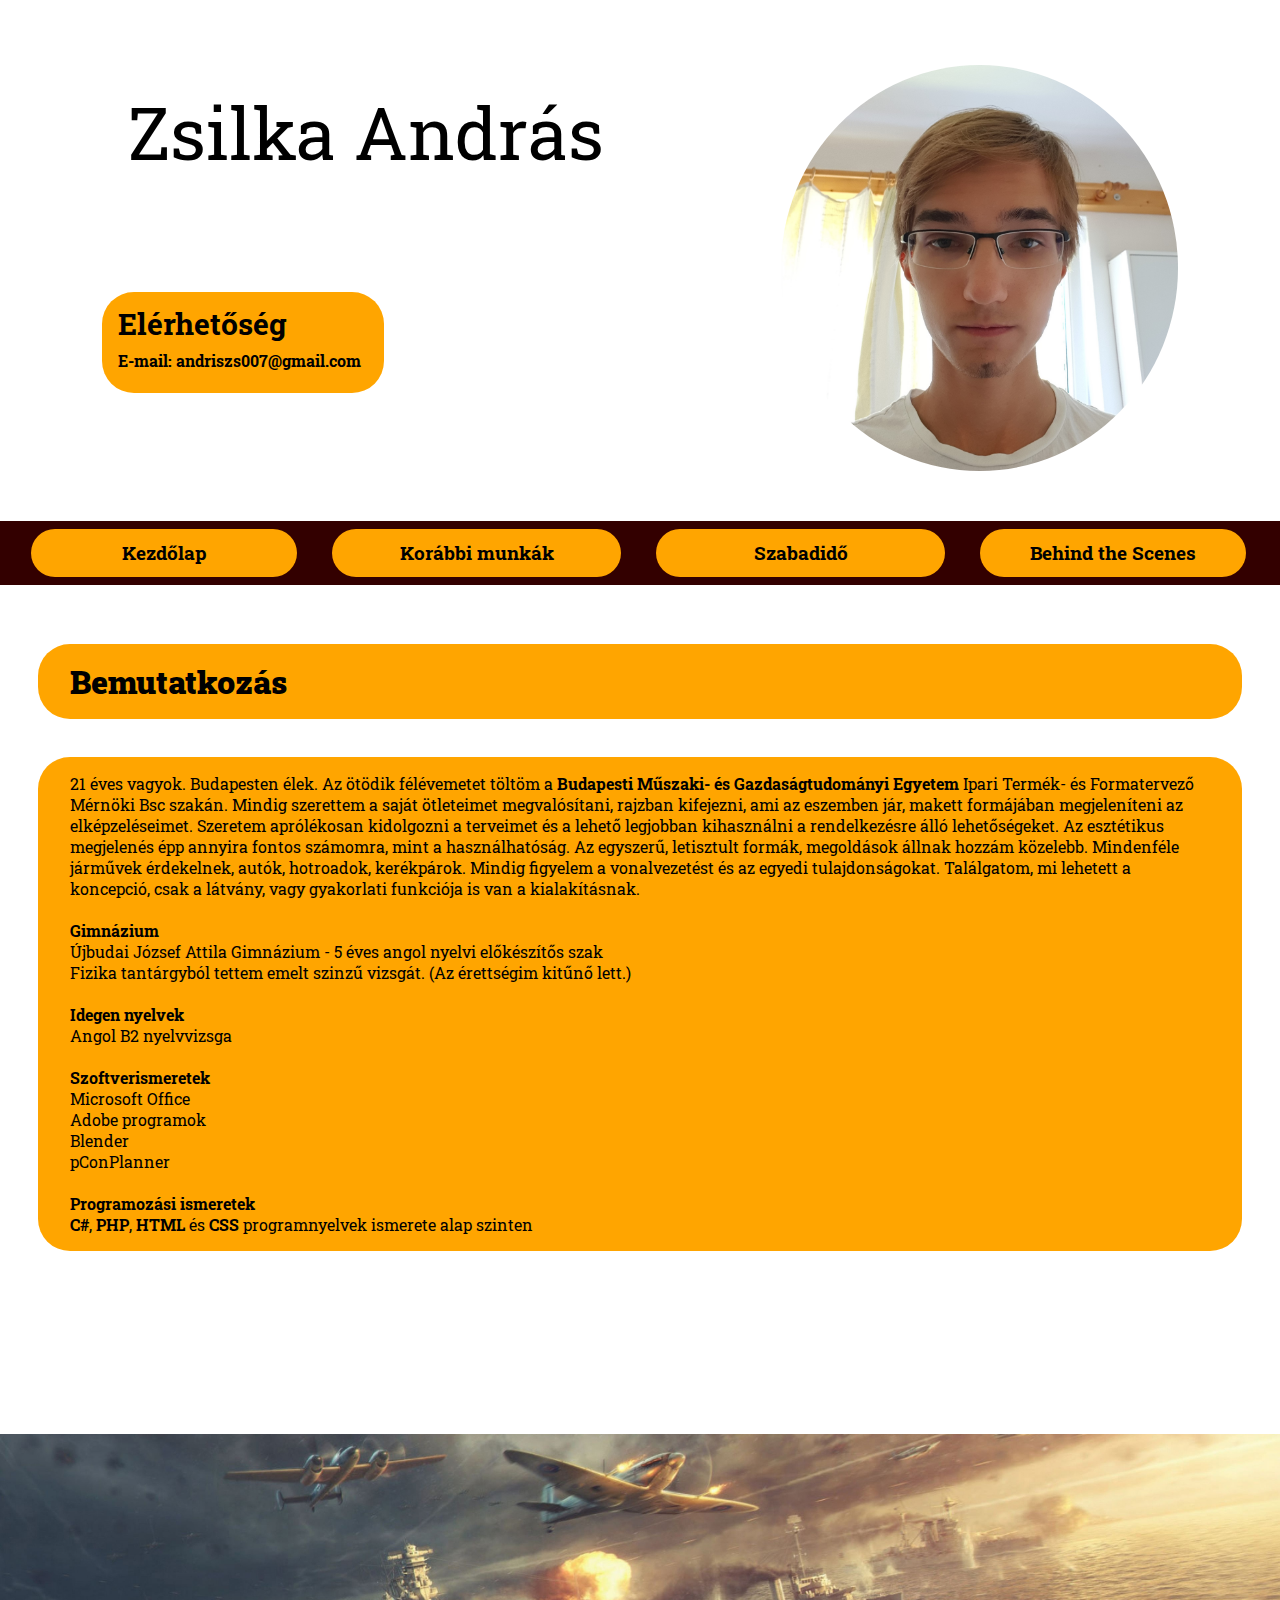
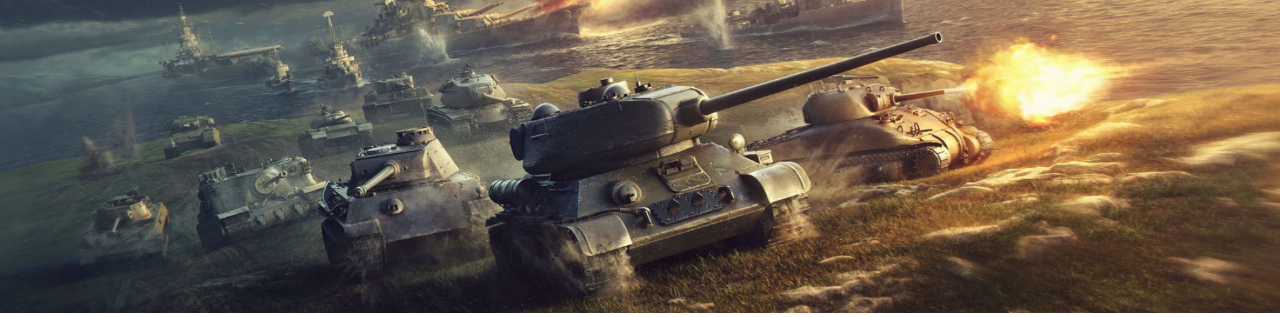
<file: index.html>
<!DOCTYPE html>
<html>
	<head>
		<title>Zsilka András</title>
		<meta name="viewport" content="width=device-width, initial-scale=1.0">
		<meta charset="utf-8">
		<link rel="stylesheet" type="text/css" href="main.css?version=6">
		<link href="https://fonts.googleapis.com/css?family=Roboto+Slab&display=swap" rel="stylesheet"> 
	</head>
	<body>
		<header>
			<br>
			<div class = "initiate">Zsilka András</div>
			<img class="radiusb smallerimage " src="me.jpg" alt="kép0"/>
			<p><span><b>Elérhetőség</b></span>
				<br>
				<b>E-mail: andriszs007@gmail.com</b>
			</p>

		<div class = "menu">
			<div class = "home">
				<a href="index.html"><b>Kezdőlap</b></a>
			</div>

			<div class = "port">
				<a href="portfolio.html"><b>Korábbi munkák</b></a>
			</div>

			<div class = "free">
				<a href="freetime.html"><b>Szabadidő</b></a>
			</div>

			<div class = "bts">
				<a href="behindthescenes.html"><b>Behind the Scenes</b></a>
			</div>
		</div>
		</header>
		<main>
			<br>
			<h1><b>Bemutatkozás</b></h1>
			<p class="intro">
				21 éves vagyok. Budapesten élek. Az ötödik félévemetet töltöm a <b>Budapesti Műszaki- és Gazdaságtudományi Egyetem</b> Ipari Termék- és Formatervező Mérnöki Bsc szakán.
				Mindig szerettem a saját ötleteimet megvalósítani, rajzban kifejezni, ami az eszemben jár, makett formájában megjeleníteni az elképzeléseimet. 
				Szeretem aprólékosan kidolgozni a terveimet és a lehető legjobban kihasználni a rendelkezésre álló lehetőségeket. Az esztétikus megjelenés épp annyira fontos számomra, mint a használhatóság. Az egyszerű, letisztult formák, megoldások állnak hozzám közelebb.
				Mindenféle járművek érdekelnek, autók, hotroadok, kerékpárok. Mindig figyelem a vonalvezetést és az egyedi tulajdonságokat. Találgatom, mi lehetett a koncepció, csak a látvány, vagy gyakorlati funkciója is van a kialakításnak.
				<br>
				<br>
				<b>Gimnázium</b>
				<br>
				Újbudai József Attila Gimnázium - 5 éves angol nyelvi előkészítős szak
				<br>
				Fizika tantárgyból tettem emelt szinzű vizsgát. (Az érettségim kitűnő lett.)
				<br>
				<br>
				<b>Idegen nyelvek</b>
				<br>
					Angol B2 nyelvvizsga
				<br>
				<br>
				<b>Szoftverismeretek</b>
				<br>
				Microsoft Office
				<br>
				Adobe programok
				<br>
				Blender
				<br>
				pConPlanner
				<br>
				<br>
				<b>Programozási ismeretek</b>
				<br>
					<b>C#</b>, <b>PHP</b>, <b>HTML</b> és <b>CSS</b> programnyelvek ismerete alap szinten
			</p>
		</main>

		<footer>
			<img class="endingimage" src="End.jpg" alt="kép_end"/>
		</footer>

	</body>
</html>

<!--Feljegyzések
  4DB HTML OLDAL KELL!!!
  css: p span{} - leszármazottra vonatkozik
     a, b{} - mindkettőre vonatkozik
  class = "" - ink ebből legyen több
    .xy{}
  id = ""
    #xy{}
  színek
    w3 schools-ban van színjegyzék
    meg lehet adni #000000 formában is
    vagy rgb(x,xyz,xyz)
    vagy rgba(x,xyz,xyz,+0<=opacity<=1)
  content és keret távolsága
    padding: x (minden) / x (vízszintes), y (függőleges) / xfel, yjobb, xle, ybal
  keret és környező content távolsága
    margin : x (minden) / x (vízszintes), y (függőleges) / xfel, yjobb, xle, ybal
    köztük lehet keret is
  mértékegységek:
    abszolút
      pixel [px]
      centimeter
      milimeter
      inches
      points
      picas
    relatív
      rem - a body betűmérethez viszonyít
      em - közvetlen befoglaló szülő betűméretéhez viszonyít
      ch
      100vw - teljes képernyő szélesség
      100wh - teljes képernyő magasság
      % - közvetlen szülőhöz viszonyít
    min
    max
  style = "text-align: center"
  betűtípusok
    linkelni kell head-be és a css-ben is hivatkozni kell
    font-style - pl italic
    font-weight - vastagítás
    font-size - méret
  border-radius: - lekerekítések

  háttér
    background-color:
    border:
    width: - alapból a tartalomra vonatkozik
  *, *::before, *::after{ - ezzel mindenre vonatkozik az érték
    box-sizing: border-box;
    margin: 0; - ezek leveszik az alap html tereket
    padding: 0;
  }
  blokktípusú elemek egymás alá érkeznek
  szövegközi elemek
    span
      + class-t lehet adni
      inline class
        display: inline
        display: inline-block - egymás mellé
        display: block - mintha entert nyomnánk - egymás alá
              margin      padding                           width/height
Block         yes         yes                               yes
Inline-block  yes         yes                               yes
Inline        horizontal  horizontal(vertical visual only   no
  line-height: - sorköz
  div - div-el lehet kártyákat csinálni
  alaoból a kép is szövegközi elem
    display: block - class-al át tudjuk állítani
  display: inline-block - class-al a div-eket is sorba tudjuk rakni
  vertical-align: top - classal felső határhoz tudunk igazítani
    oldalakhoz is tudunk igazítani
  hover
    .xyz: hover
      akkor jelzi a dolgokat ha ráhúzzuk az egeret
  display: none - eltüntet dolgokat
  visibility: hidden - láthatatlanná tesz dolgokat
  cursor: pointer - klikkelhetőség jel

details
box shadow generator
nth-child(even/odd) - váltakozó kijelölés
open - summary
  open tag-el nyitva lehet tartani a detaileket
float - class-al eltolunk és szöveget körbefuttatunk
    lehet rakosgatni a html kódban is
  gombok - div-ekben helyezkednek ell mint a kártíánál
  transition - késlelteti a hovert

    flex
      display: flex - float nélkül de egymás alá csúsztatható
        + min-width: max content - hogy maga a belső content ne torzuljon
      min content a legnagyobb egység mérete
      + flex-wrap: wrap - ezzel már egymás alá tud rendeződni
    flex-grow: 1 (igaz/hamis) - a kijelölt elem csúszik megtartott szélességgel
      + text-align: right     - ha mind ki van jelölve akkor mind nyúlik
    justify-content: space-around - egyenletesen osztja el a tartalmakat térközzel és megtartott szélességgel
      ha már nincs hely akkor rendeződik egymás alá
grid 1 - rendeltetés szerű elrendezés
  display: grid - rácsszerkezet
  grid-template-columns: 1fr 2fr 1fr - többoszlopos rács 
    a frakció mindig a rendelkező terület felosztásával gazdálkodik
  grid-template-columns: repeat(auto-fit, 15 rem)
    15 rem széles egységeket rendezget úgy ahogy elfér
  grid-template-columns: repeat(auto-fit, minmax<(15rem, 1fr))
    alkalmazkodás
    grid-gap: 0.4 rem - rácsok körül lesz egykis hely
    grid-row-gap:
    grid-template-rows: 15 rem 20 rem - sormagasság
    grid-auto-rows: 1fr - ugyanolyan magas sorok
grid 2 - általános elrendezés
    -fejléc
    -aside (baloldali navigáció)
    -reklám banner
    -main content
    -lábléc
  display: grid
  grid-template-columns: minmax(min-content, 20 rem) minmax(max-content, 40 rem)
  grid-template-areas:
    "fjlec fejlec"
    "oldal reklam"
    "oldal content"
    "lablec lablec"
  fejléc
    grid-column: 1/-1 - fejléc szélesség
    grid-area: fejle;/ oldal;/ reklam;/ content;/ lablec; - minden gridnél hivatkozni kell area-val
grid 3
  grid-template-areas: - ha oldalt helyet szeretnénk
  ". fjlec fejlec ."
  ". oldal reklam ."
  ". oldal content ."
  "lablec lablec"
grid4 - kihagyghatunk pontokat ha variálni akarjuk a szélességeket
grid5 - mobilon is működjön a dolog
  ugorjon át függőleges rendszerbe
  320 pixelig ne essen szét az oldal
    display: grid
    grid-teamplate-columns: 1 fr
    grid-template-areas: - ezzel lehet változtatni a html sorrendjét is
      "fejlc"
      "oldal"
      "reklkam"
      "content"
      "lablec"
    @media only screen and (min-width: 480 px){}
      grid-template-areas: - asztali
abszolút relatív pozícionálás
  belebegő szöveganimációk
<div id="szelesseg">sárga(mobil_áll) -480_zöld(mobil_fek) -768_kék(tablet_áll) -992_lila(tablet_fek) -1200_piros(asztali)</div> - szélességellenőrző tervezéshez

a gridrendszer számon lesz kérve
  képernyőváltás

betű forrás - google fonts
-->
</file>
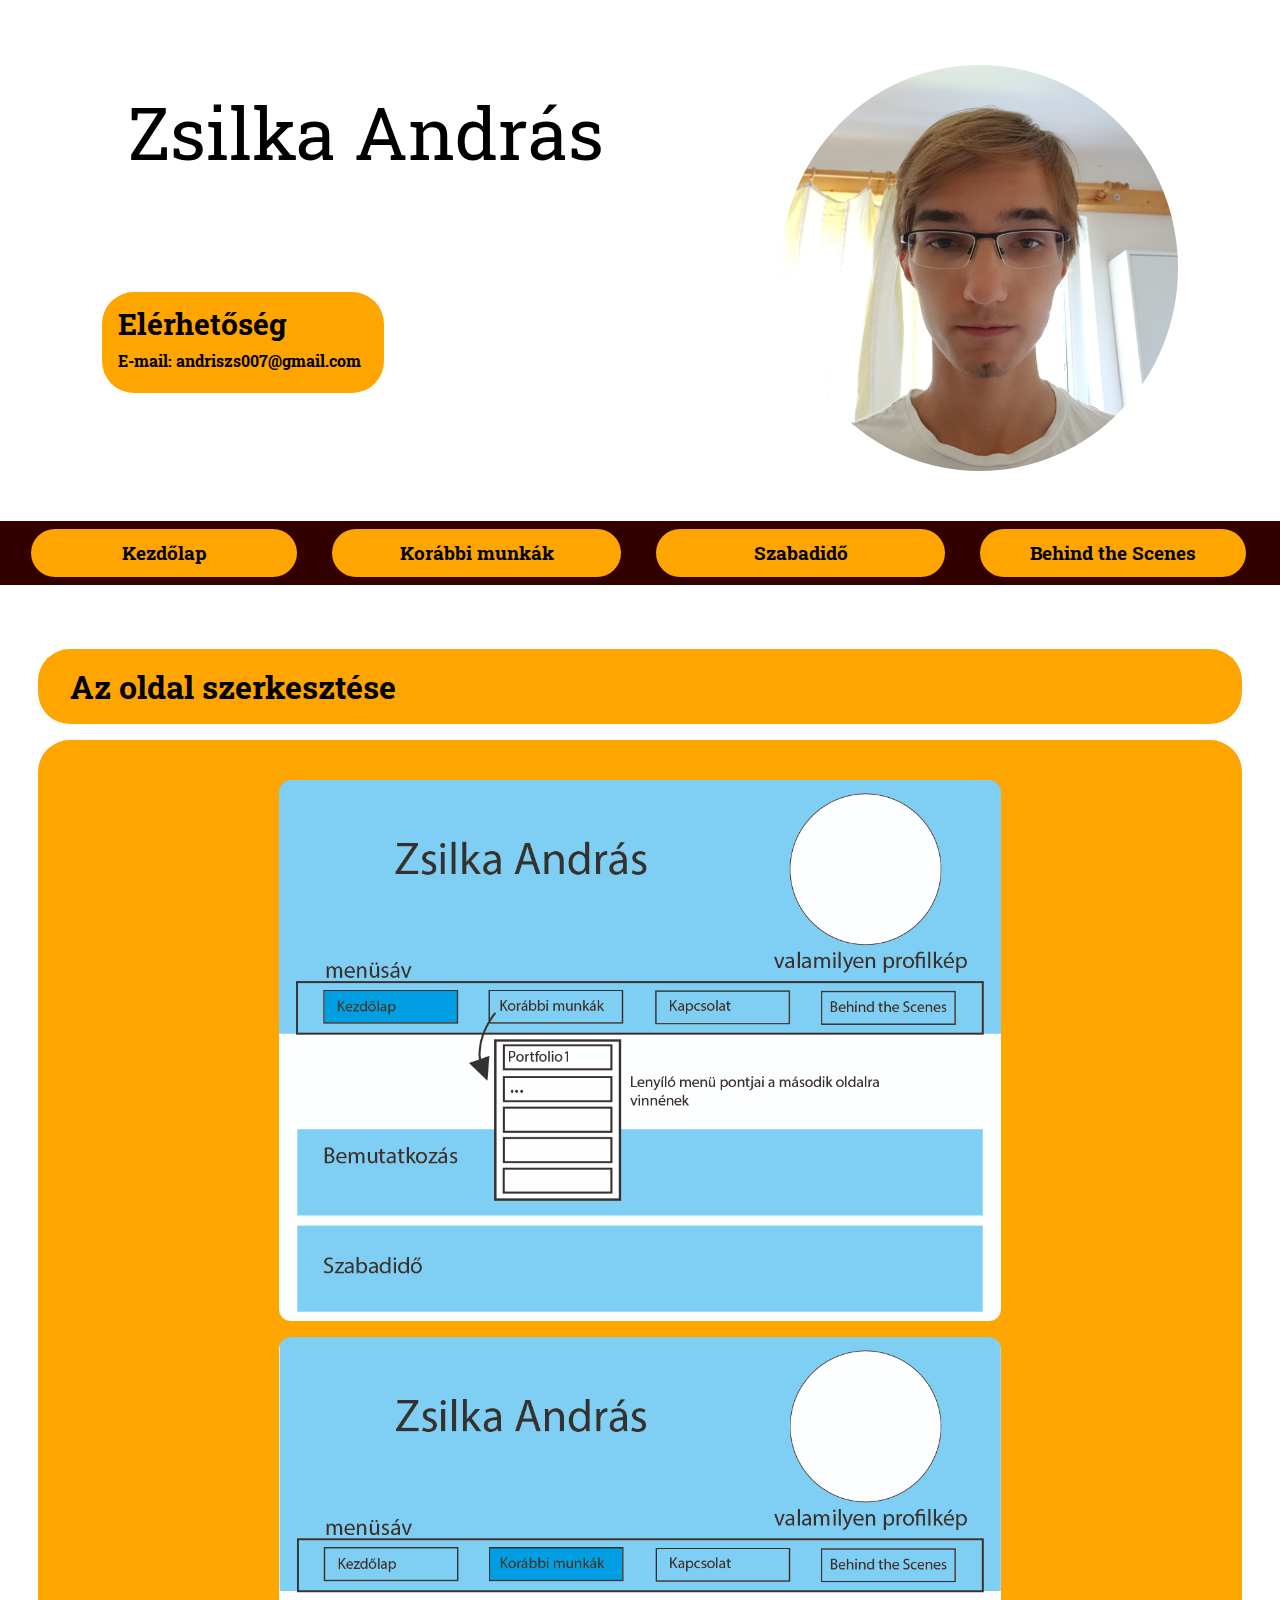
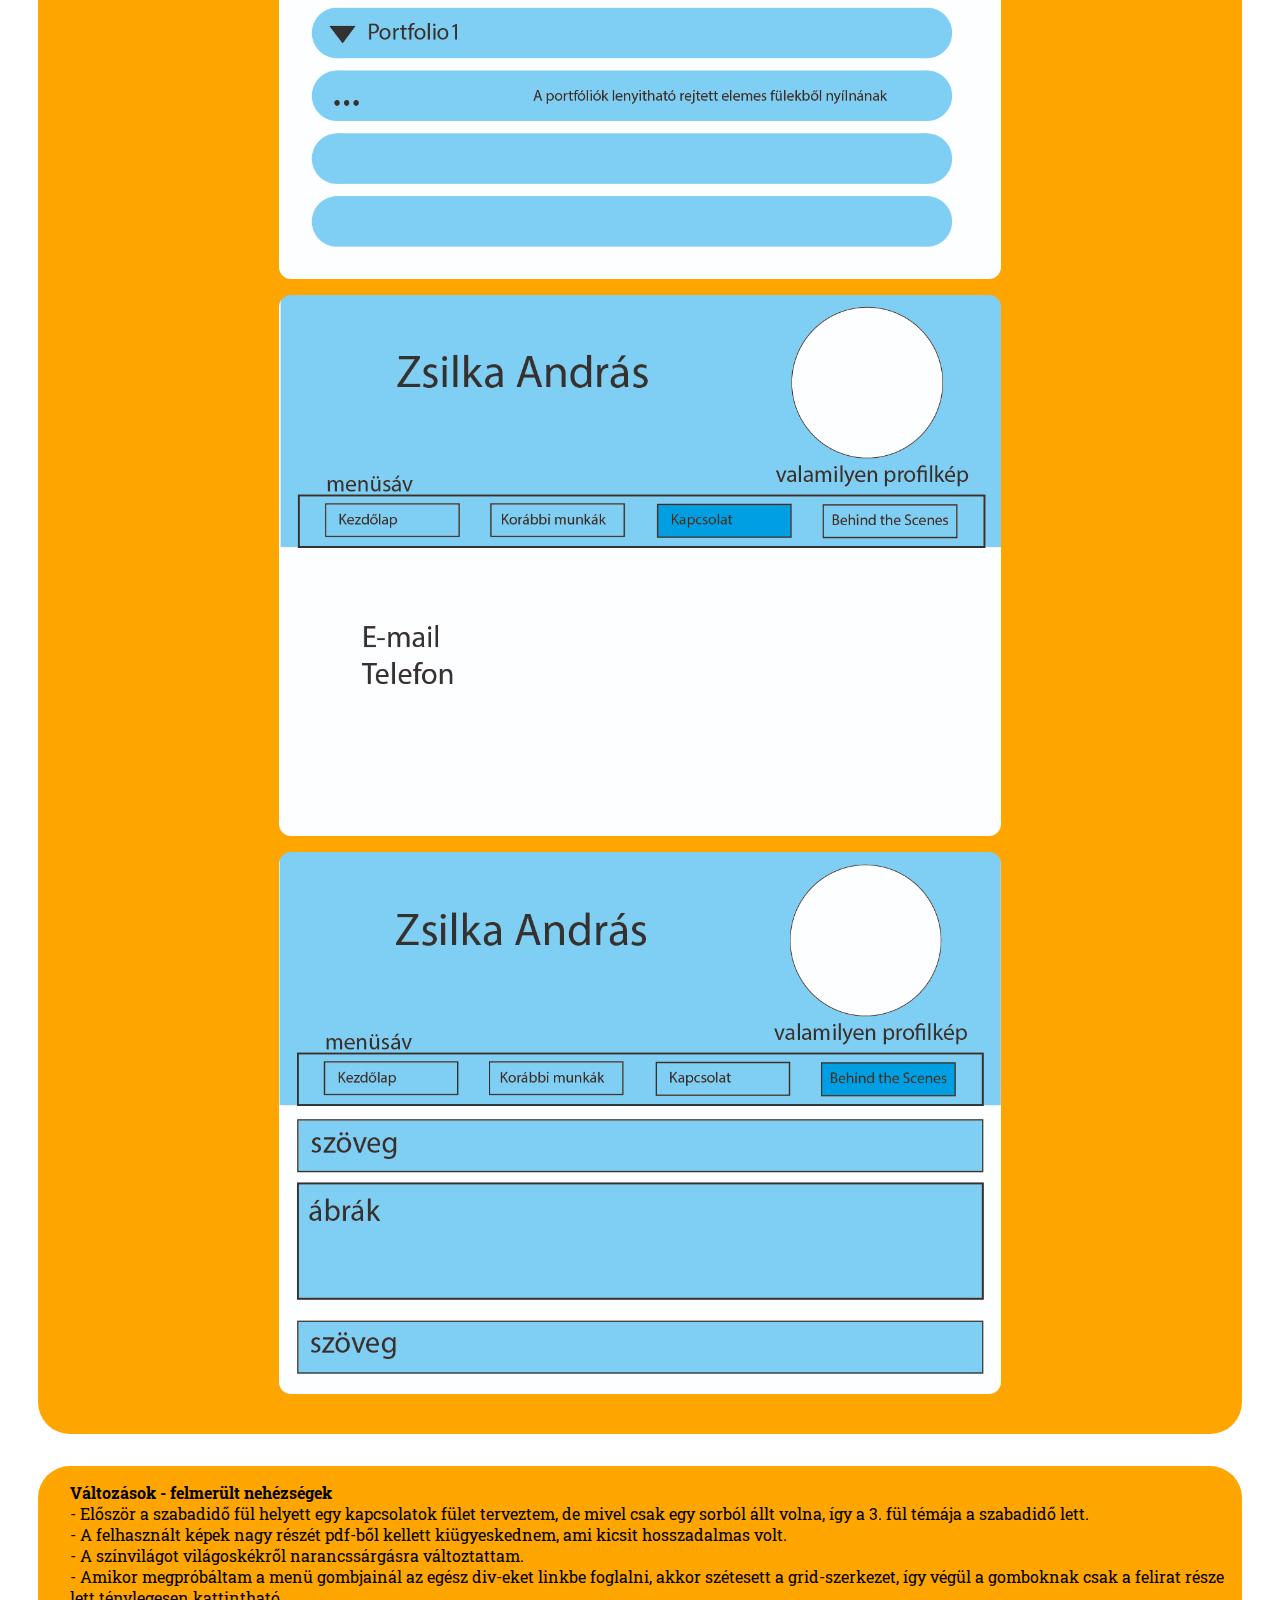
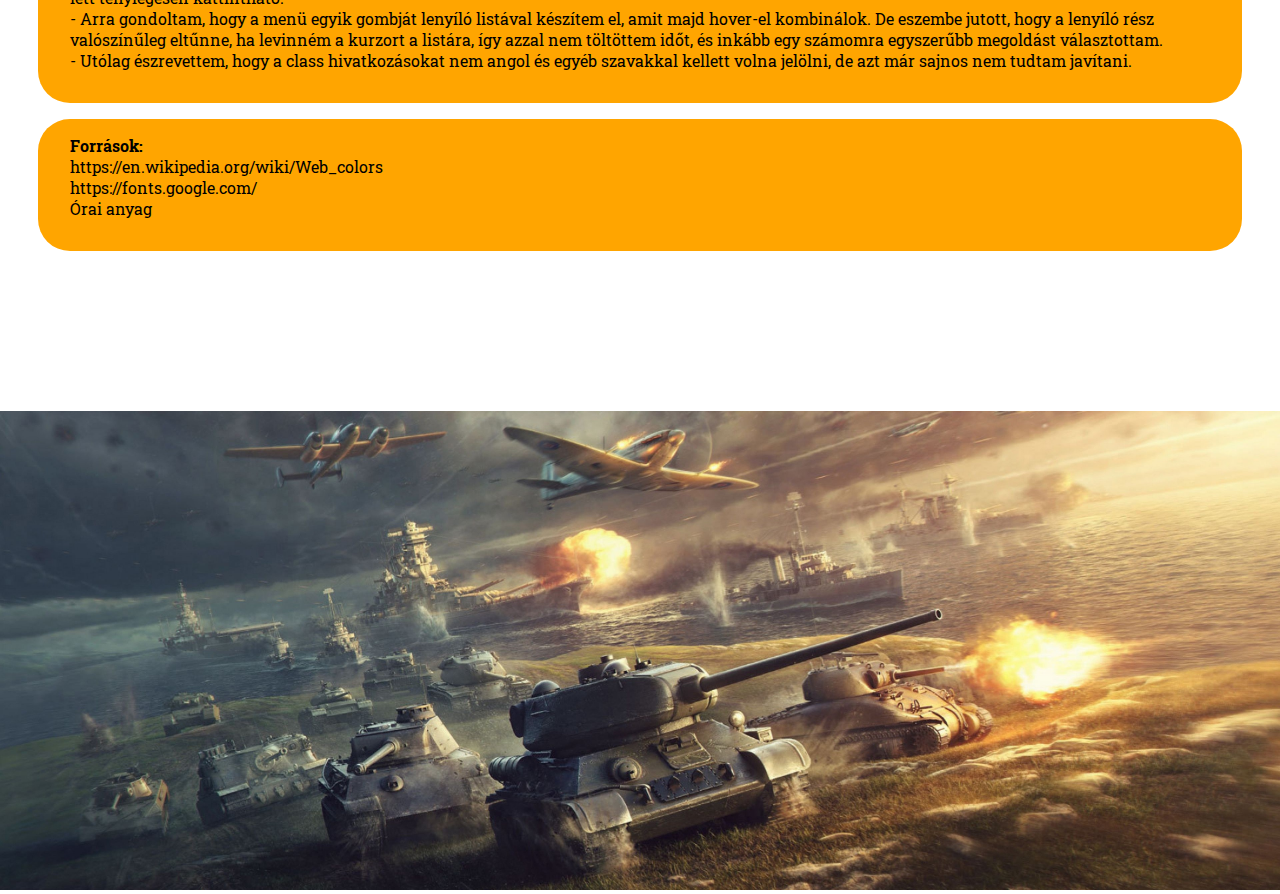
<file: behindthescenes.html>
<!DOCTYPE html>
<html>
	<head>
		<title>Zsilka András</title>
		<meta name="viewport" content="width=device-width, initial-scale=1.0">
		<meta charset="utf-8">
		<link rel="stylesheet" type="text/css" href="main.css?version=6">
		<link href="https://fonts.googleapis.com/css?family=Roboto+Slab&display=swap" rel="stylesheet"> 
	</head>
	<body>
		<header>
			<br>
			<div class = "initiate">Zsilka András</div>
			<img class="radiusb smallerimage " src="me.jpg" alt="kép0"/>
			<p><span><b>Elérhetőség</b></span>
				<br>
				<b>E-mail: andriszs007@gmail.com</b>
			</p>

		<div class = "menu">
			<div class = "home">
				<a href="index.html"><b>Kezdőlap</b></a>
			</div>

			<div class = "port">
				<a href="portfolio.html"><b>Korábbi munkák</b></a>
			</div>

			<div class = "free">
				<a href="freetime.html"><b>Szabadidő</b></a>
			</div>

			<div class = "bts">
				<a href="behindthescenes.html"><b>Behind the Scenes</b></a>
			</div>
		</div>
		</header>
		<main>
			<p class = "tervek"><b>Az oldal szerkesztése</b></p>

			<p class = "lay1">
				<img class = "terv1" src="Rajztábla1.jpg" alt="kép44"/>
				<img class = "terv2" src="Rajztábla2.jpg" alt="kép45"/>
				<img class = "terv3" src="Rajztábla3.jpg" alt="kép46"/>
				<img class = "terv4" src="Rajztábla4.jpg" alt="kép47"/>
			</p>

			<p class = "megjegyzesek">
				<b>Változások - felmerült nehézségek</b>
				<br>
				- Először a szabadidő fül helyett egy kapcsolatok fület terveztem, de mivel csak egy sorból állt volna, így a 3. fül témája a szabadidő lett.
				<br>
				- A felhasznált képek nagy részét pdf-ből kellett kiügyeskednem, ami kicsit hosszadalmas volt.
				<br>
				- A színvilágot világoskékről narancssárgásra változtattam.
				<br>
				- Amikor megpróbáltam a menü gombjainál az egész div-eket linkbe foglalni, akkor szétesett a grid-szerkezet, így végül a gomboknak csak a felirat része lett ténylegesen kattintható.
				<br>
				- Arra gondoltam, hogy a menü egyik gombját lenyíló listával készítem el, amit majd hover-el kombinálok. De eszembe jutott, hogy a lenyíló rész valószínűleg eltűnne, ha levinném a kurzort a listára, így azzal nem töltöttem időt, és inkább egy számomra egyszerűbb megoldást választottam.
				<br>
				- Utólag észrevettem, hogy a class hivatkozásokat nem angol és egyéb szavakkal kellett volna jelölni, de azt már sajnos nem tudtam javítani.
			</p>

			<p class = "forras">
				<b>Források:</b>
				<br>
				https://en.wikipedia.org/wiki/Web_colors
				<br>
				https://fonts.google.com/
				<br>
				Órai anyag
			</p>

		</main>

		<footer>
			<img class="endingimage" src="End.jpg" alt="kép_end"/>
		</footer>

	</body>
</html>
</file>
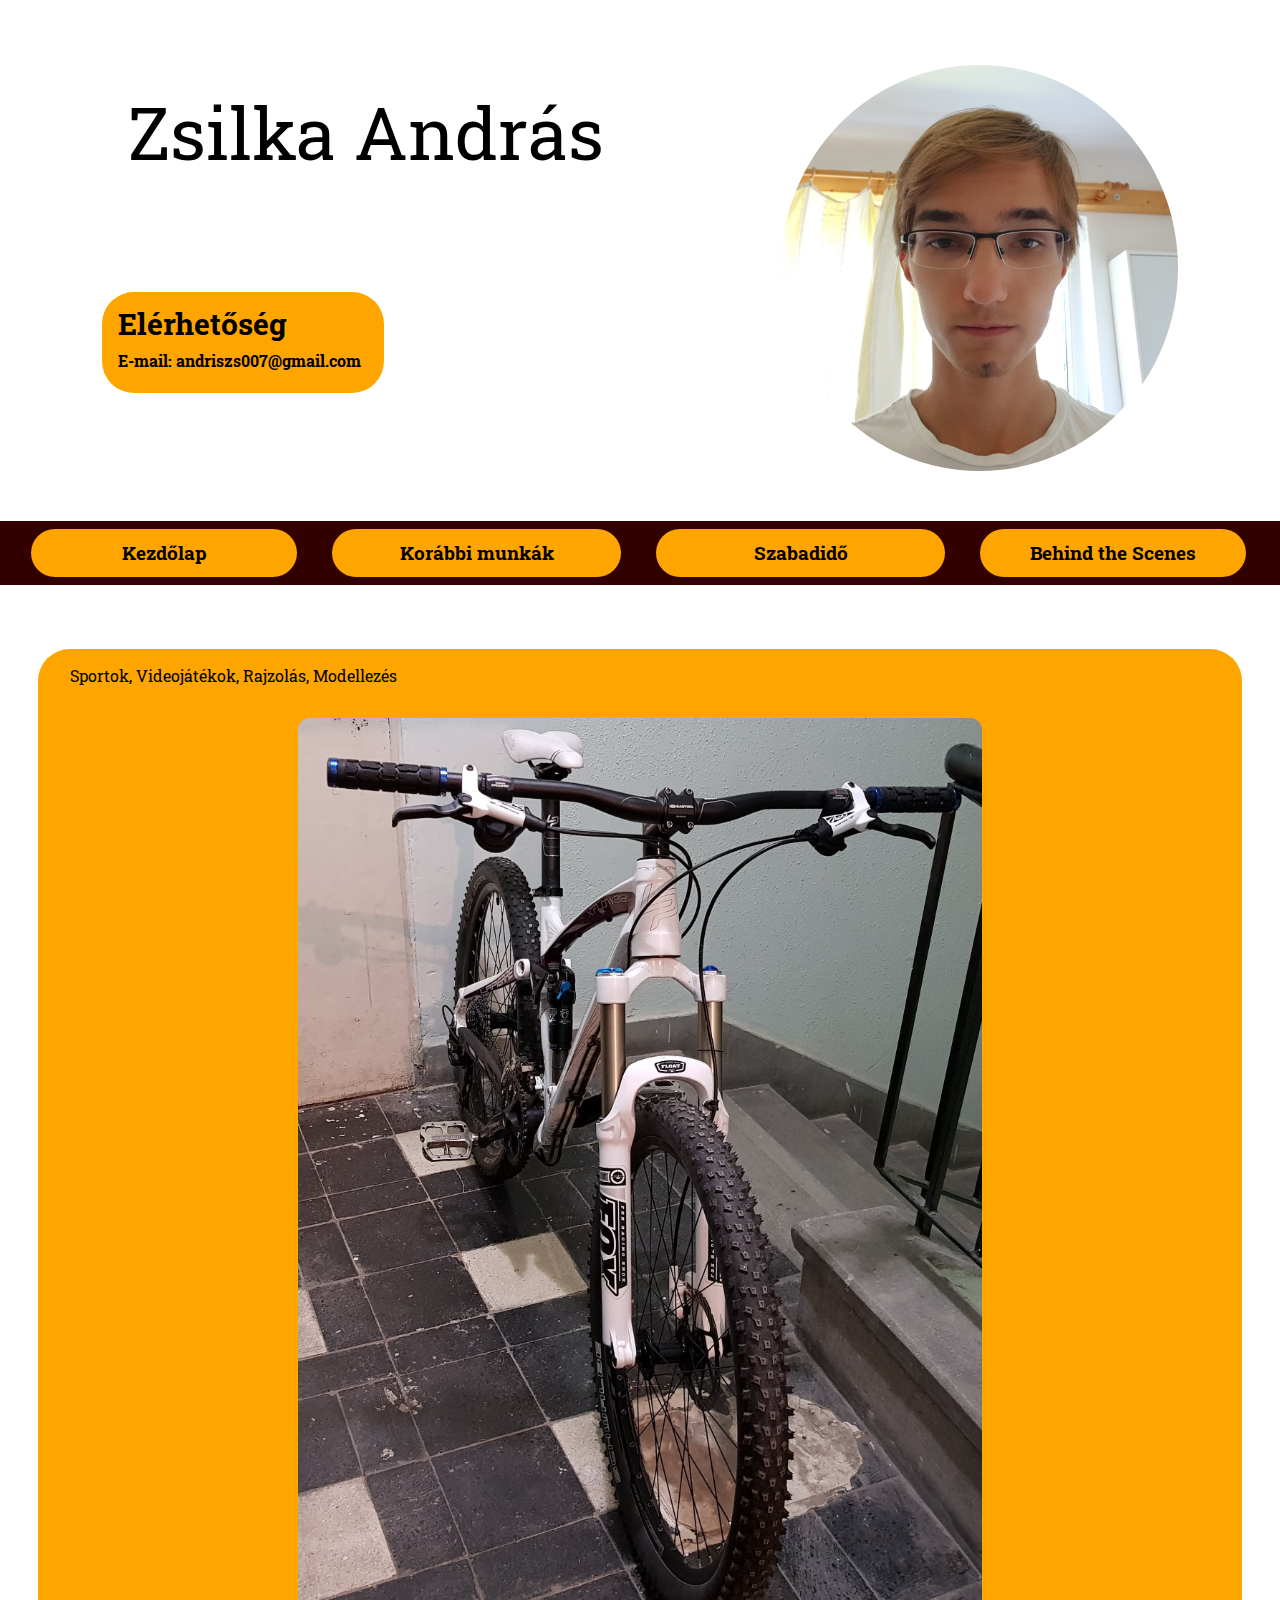
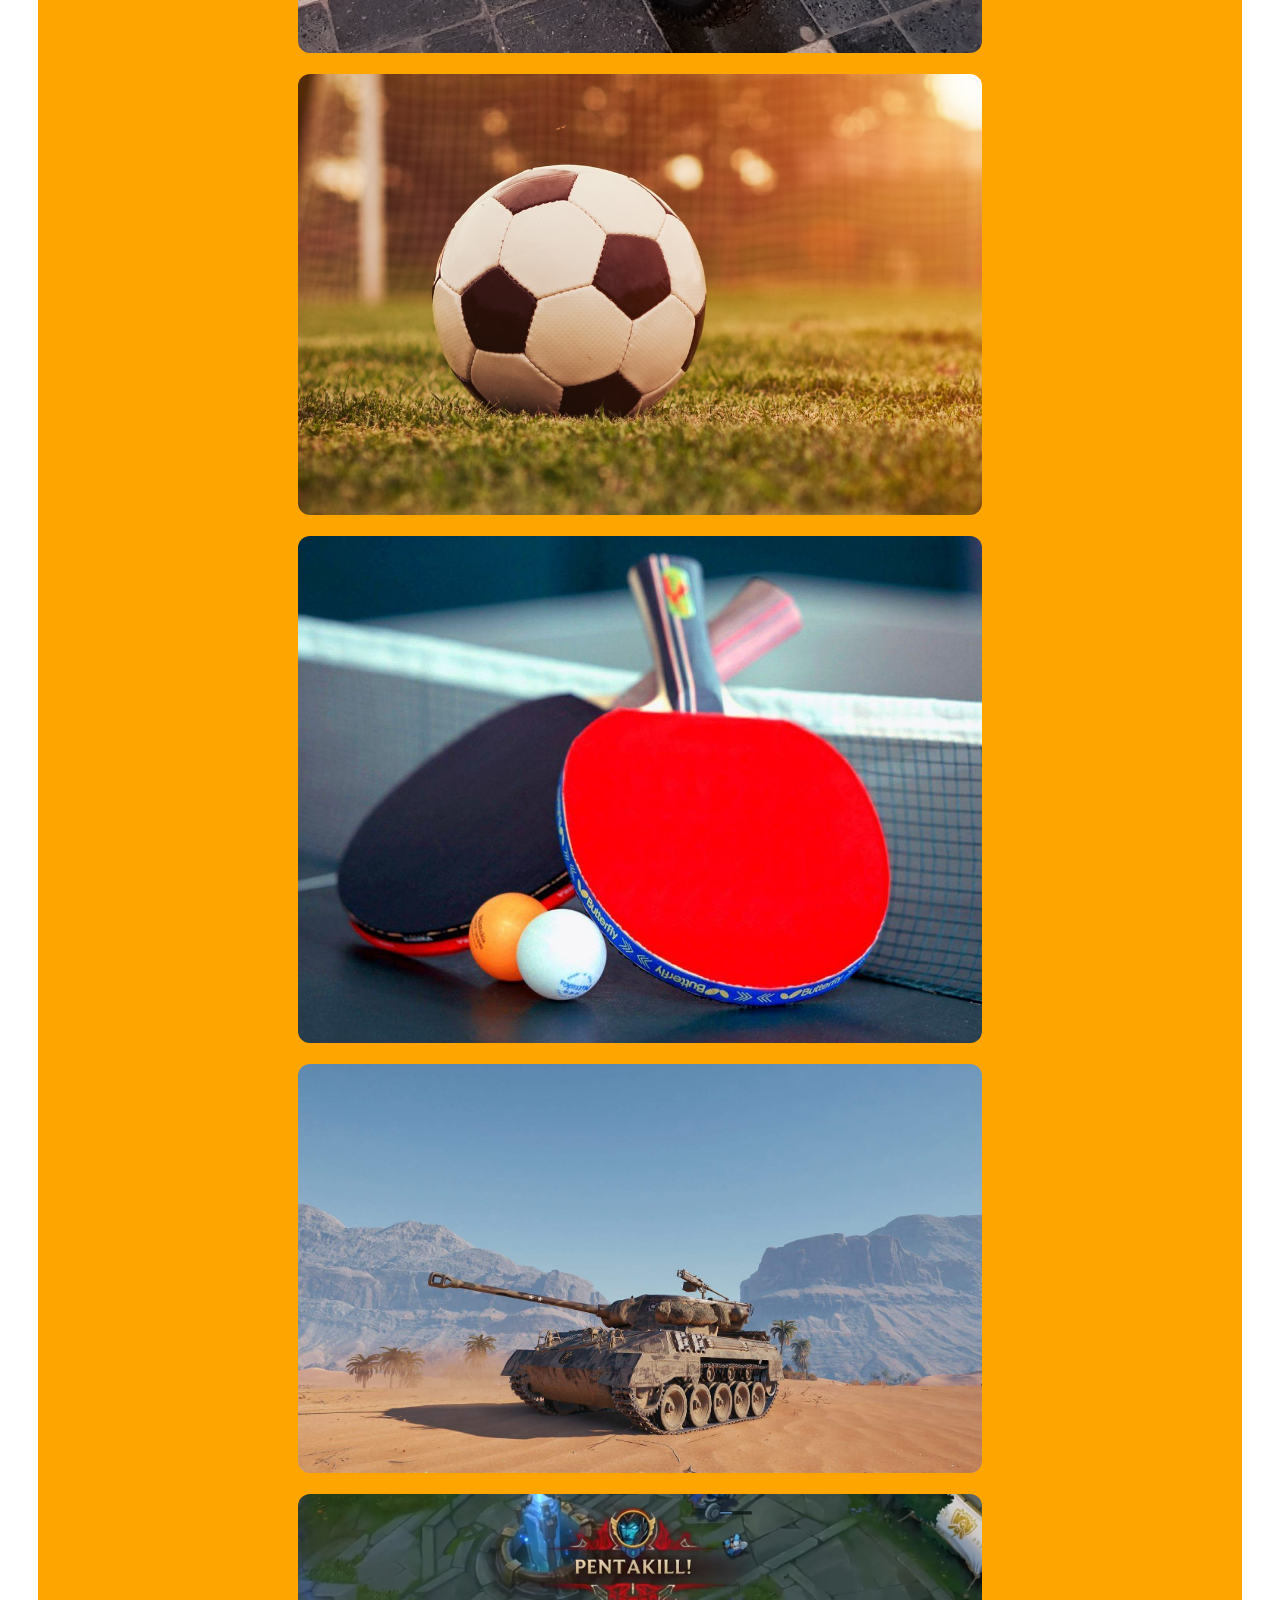
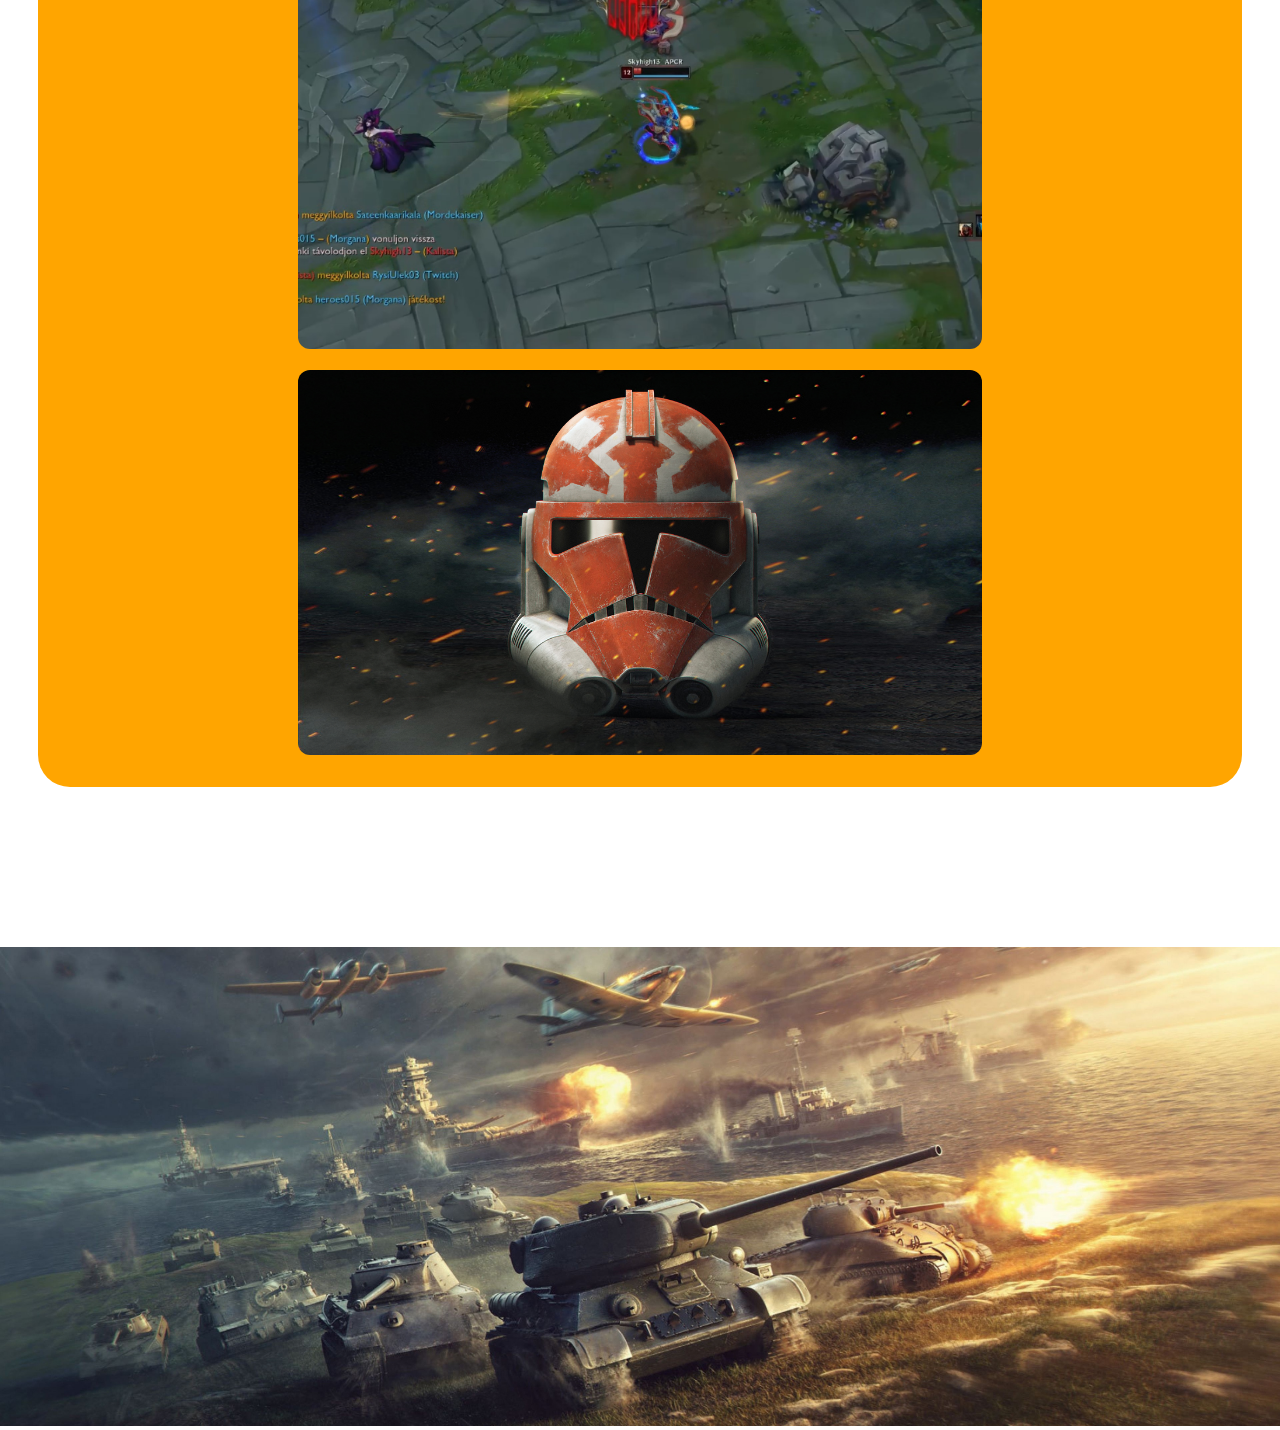
<file: freetime.html>
<!DOCTYPE html>
<html>
	<head>
		<title>Zsilka András</title>
		<meta name="viewport" content="width=device-width, initial-scale=1.0">
		<meta charset="utf-8">
		<link rel="stylesheet" type="text/css" href="main.css?version=6">
		<link href="https://fonts.googleapis.com/css?family=Roboto+Slab&display=swap" rel="stylesheet"> 
	</head>
	<body>
		<header>
			<br>
			<div class = "initiate">Zsilka András</div>
			<img class="radiusb smallerimage " src="me.jpg" alt="kép0"/>
			<p><span><b>Elérhetőség</b></span>
				<br>
				<b>E-mail: andriszs007@gmail.com</b>
			</p>

		<div class = "menu">
			<div class = "home">
				<a href="index.html"><b>Kezdőlap</b></a>
			</div>

			<div class = "port">
				<a href="portfolio.html"><b>Korábbi munkák</b></a>
			</div>

			<div class = "free">
				<a href="freetime.html"><b>Szabadidő</b></a>
			</div>

			<div class = "bts">
				<a href="behindthescenes.html"><b>Behind the Scenes</b></a>
			</div>
		</div>
		</header>
		<main>
			<p class="szabadido">
				Sportok, Videojátékok, Rajzolás, Modellezés
				<br>
				<img class = "sz1" src="Bike.jpg" alt="kép37"/>
				<br>
				<img class = "sz2" src="foci.jpg" alt="kép38"/>
				<br>
				<img class = "sz3" src="pingpong.jpg" alt="kép39"/>
				<br>
				<img class = "sz4" src="WotHellcat.jpg" alt="kép40"/>
				<br>
				<img class = "sz5" src="Lol.jpg" alt="kép41"/>
				<br>
				<img class = "sz6" src="Clonewars.jpg" alt="kép42"/>
			</p>

		</main>

		<footer>
			<img class="endingimage" src="End.jpg" alt="kép43"/>
		</footer>

	</body>
</html>
</file>
<file: main.css>
body {
	font-size: 16px;
	font-family: 'Roboto Slab', serif;

	display: grid;
	grid-template-areas:
		"head"
		"content"
		"foot"
	;
	grid-template-rows: max-content 1fr max-content;
}

*, *::before, *::after{
	box-sizing: border-box;
	margin: 0;
	padding: 0;
}

img {
	max-width: 100%;
}

a {
	text-decoration: none;
	color: #000000;
}

header {
	grid-area: head;
	;
}

h1 {
	background-color: orange;
	border-radius: 2rem;
	margin-left: 3%;
	margin-top: 3%;
	margin-right: 3%;
	padding-left: 2rem;
	padding-bottom: 1rem;
	padding-top: 1rem;
}

.menu {
	padding: 0.5rem;
	background-color: #330000;
	display: grid;
	grid-template-columns: repeat(auto-fit, minmax(13rem, 1fr));
	grid-gap: 2rem;
	user-select: none;
}

.home {
	font-size: 1.2rem;
	display: inline-block;
	background-color: orange;
	cursor: pointer;
	border-radius: 2rem;
	padding: 0.7rem;
	user-select: none;
	margin-left: 8%;
	margin-right: 1%;
	text-align: center;
}

.home:hover {
	background-color: white;
	transition: 0.8s;
}

.port {
	font-size: 1.2rem;
	display: inline-block;
	background-color: orange;
	cursor: pointer;
	border-radius: 2rem;
	padding: 0.7rem;
	user-select: none;
	margin-right: 1%;
	text-align: center;
}

.port:hover {
	background-color: white;
	transition: 0.8s;
}

.free {
	font-size: 1.2rem;
	display: inline-block;
	background-color: orange;
	cursor: pointer;
	border-radius: 2rem;
	padding: 0.7rem;
	user-select: none;
	margin-right: 1%;
	text-align: center;
}

.free:hover {
	background-color: white;
	transition: 0.8s;
}

.bts {
	font-size: 1.2rem;
	display: inline-block;
	background-color: orange;
	cursor: pointer;
	border-radius: 2rem;
	padding: 0.7rem;
	user-select: none;
	margin-right: 9%;
	text-align: center;
}

.bts:hover {
	background-color: white;
	transition: 0.8s;
}

.mome {
	font-size: 1rem;
	margin-top: 4rem;
	background-color: orange;
	padding: 1rem 1rem 1rem 3rem;
	cursor: pointer;
	margin-bottom: 1rem;
}

.gep {
	font-size: 1rem;
	background-color: gold;
	padding: 1rem 1rem 1rem 3rem;
	cursor: pointer;
	margin-bottom: 1rem;
}

.fes {
	font-size: 1rem;
	background-color: orange;
	padding: 1rem 1rem 1rem 3rem;
	cursor: pointer;
	margin-bottom: 1rem;
}

.forsz {
	font-size: 1rem;
	background-color: gold;
	padding: 1rem 1rem 1rem 3rem;
	cursor: pointer;
	margin-bottom: 1rem;
}

.forma {
	font-size: 1rem;
	background-color: orange;
	padding: 1rem 1rem 1rem 3rem;
	cursor: pointer;
	margin-bottom: 1rem;
}

footer {
	grid-area: foot;
}

.initiate {
	font-size: 72px;
	margin-left: 10%;
	margin-top: 5%;
}

header img {
	display: block;
	margin-top: -9%;
	margin-left: 61%;
	margin-bottom: 1%;
}

header p {
	font-size: 1rem;
	line-height: 2rem;
	background-color: orange;
	margin-top: -15%;
	margin-left: 8%;
	margin-right: 70%;
	margin-bottom: 10%;
	min-width: max-content;
	padding: 1rem
}

main {
	grid-area: content;
}

span {
	font-size: 30px;
}

.radiusb {
	border-radius: 50%
}

.smallerimage {
	width: 31%;
}

.intro {
	margin-left: 3%;
	margin-top: 3%;
	margin-right: 3%;
	margin-bottom: 8%;
	padding-left: 2rem;
	padding-bottom: 1rem;
	padding-right: 2rem;
	padding-top: 1rem;
}


.bigimage {
	width: 80%;
	border-radius: 12px;
}

.cimek {
	padding-left: 32px;
}

p img {
	display: block;
	margin-left: auto;
	margin-right: auto;
	border-radius: 12px;
}

.endingimage {
	margin-top: 5rem;
	max-width: 100%
}

.lay5 {
	display: block;
	padding-top: 24px;
	padding-bottom: 24px;
}

.lay4 {
	display: block;
	padding-top: 24px;
	padding-bottom: 24px;
}

.lay3 {
	display: block;
	padding-bottom: 24px;
	margin-bottom: 2rem;
}

.lay2 {
	display: block;
	padding-top: 24px;
	padding-bottom: 24px;
	margin-bottom: 2rem;
}

.lay1 {
	display: block;
	padding-top: 24px;
	padding-bottom: 24px;
	margin-bottom: 2rem;
}

p {
	margin-left: 3%;
	margin-right: 3%;
	font-size: 16px;
	font-family: 'Roboto Slab', serif;
	background-color: orange;
	border-radius: 32px;

}

.szabadido {
	font-size: 1rem;
	margin-top: 4rem;
	padding: 1rem 2rem 2rem 2rem;
	margin-bottom: 5rem;
}

.sz1 {
	margin-top: 2rem;
	max-width: 60%;
}

.sz2 {
	max-width: 60%;
}

.sz3 {
	max-width: 60%;
}

.sz4 {
	max-width: 60%;
}

.sz5 {
	max-width: 60%;
}

.sz6 {
	max-width: 60%;
}

.terv1 {
	margin-top: 1rem;
	max-width: 60%;
	margin-bottom: 1rem;
}

.terv2 {
	max-width: 60%;
	margin-bottom: 1rem;
}

.terv3 {
	max-width: 60%;
	margin-bottom: 1rem;
}

.terv4 {
	max-width: 60%;
	margin-bottom: 1rem;
}

.tervek {
	font-size: 2rem;
	margin-top: 4rem;
	padding: 1rem 1rem 1rem 2rem;
	margin-bottom: 1rem;
}

.megjegyzesek {
	font-size: 1rem;
	padding: 1rem 1rem 2rem 2rem;
	margin-bottom: 1rem;
}

.forras {
	font-size: 1rem;
	padding: 1rem 1rem 2rem 2rem;
	margin-bottom: 5rem;
}
</file>
